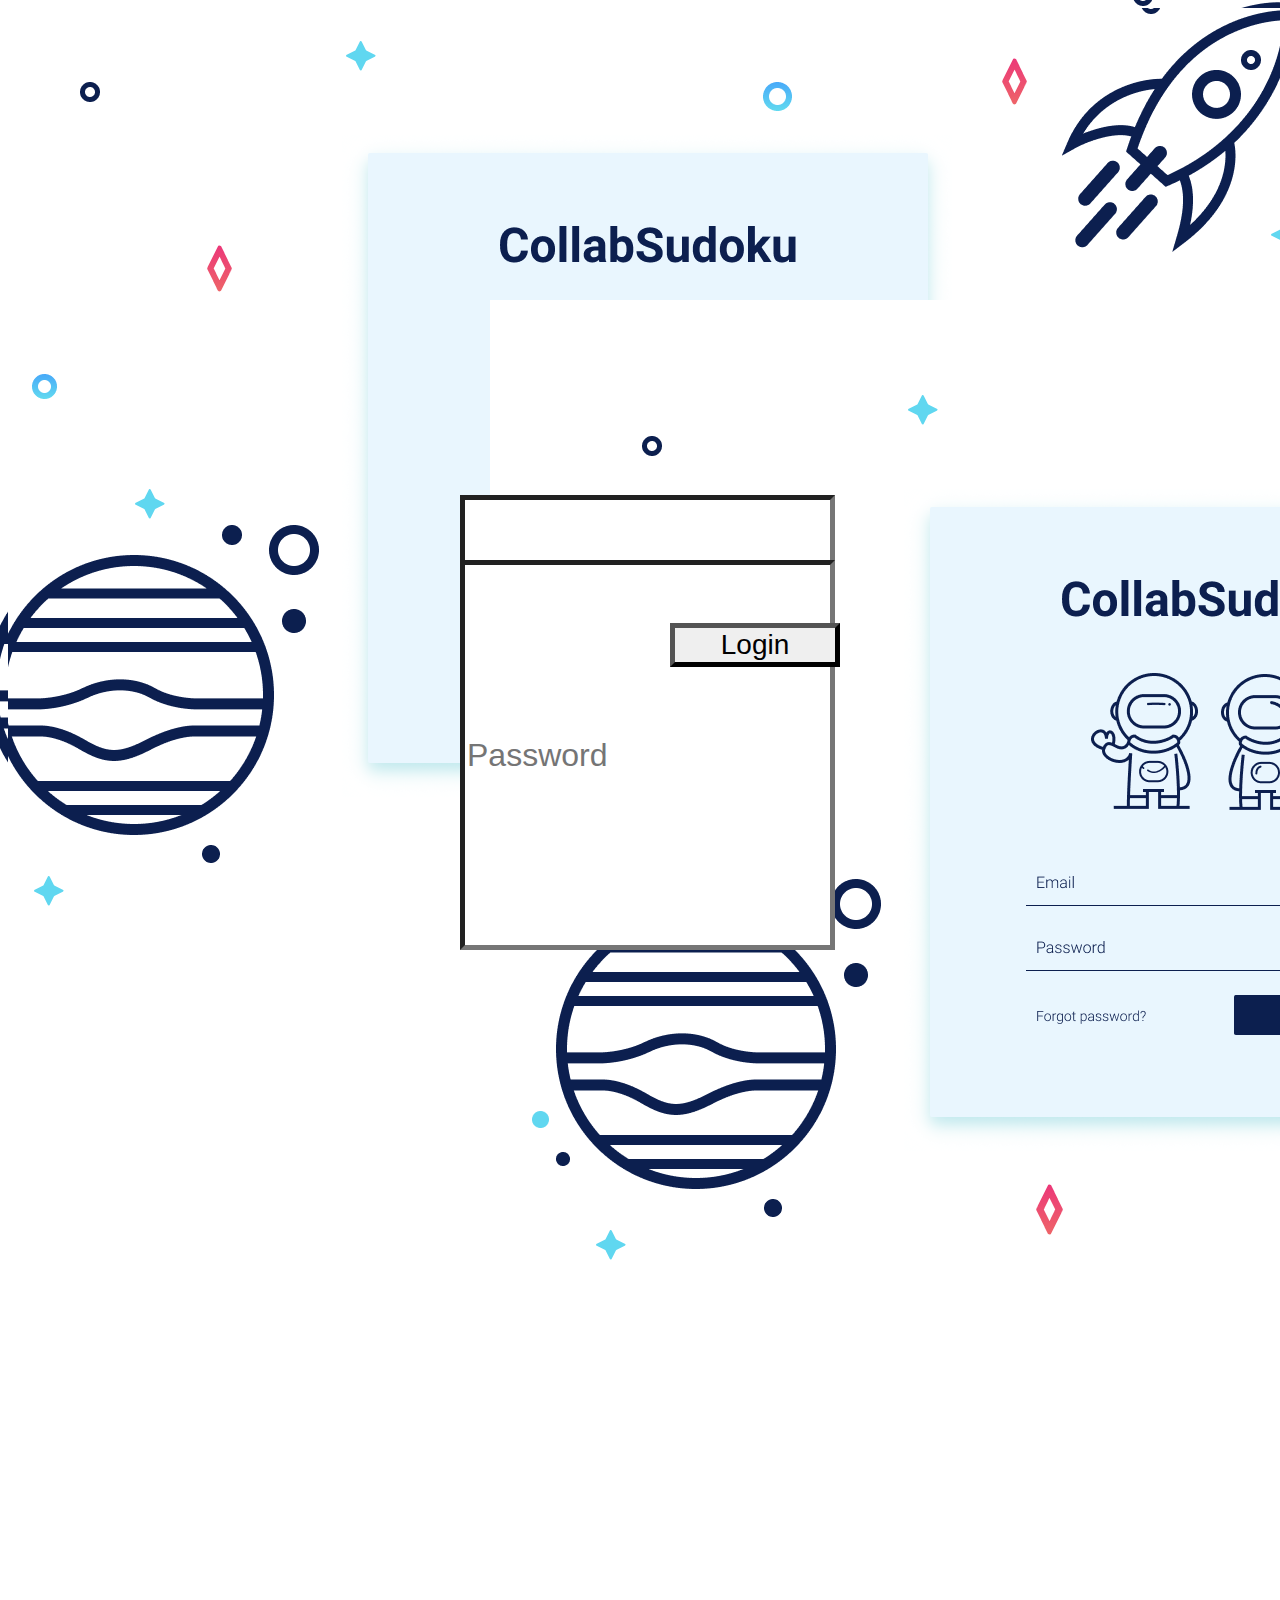
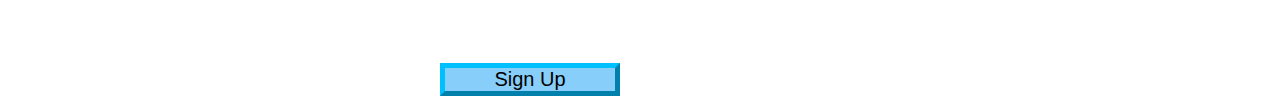
<file: collaborativeSudoku/web/index.html>
<html>
<head><title>My Home Page</title></head>
<link rel="stylesheet" href="login.css" type="text/css">
<body>
<div id="centered">
<img src="images/login_sudoku.png">
    <p><input type="text" name="email" placeholder="E-Mail" id="Email"/></p>
    <p><input type="password" name="pswd" placeholder="Password" id="password"/></p>
    <input type="button" id="SignUpButton" value="Sign Up" onclick="window.location.href='signUp.jsp';"/>
    <input type="submit" id="LoginButton" value="Login" onclick="window.location.href='homepage.html';" />
</form>
</div>
</body>
</html>
</file>
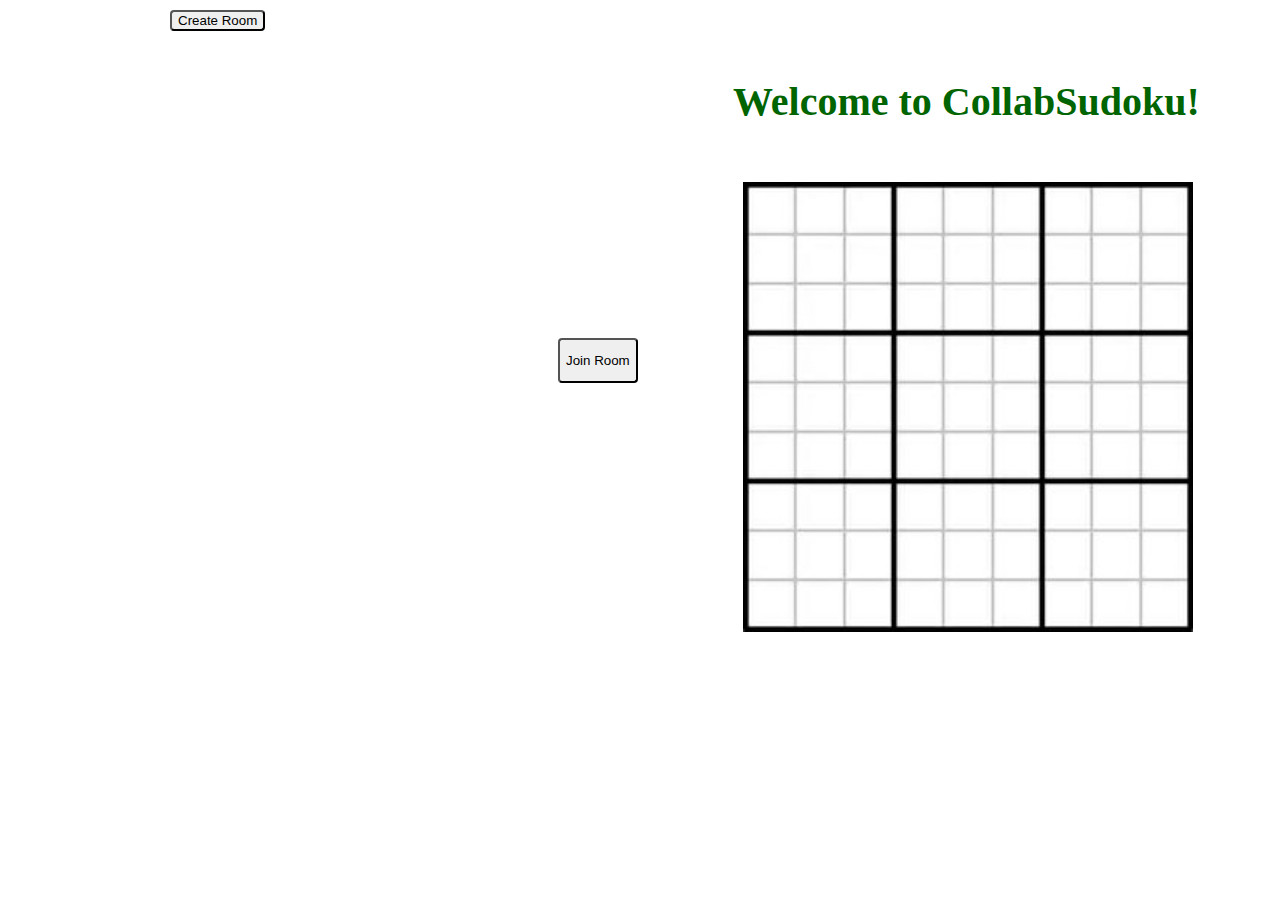
<file: collaborativeSudoku/web/homepage.html>
<html>
<head>
    <link rel="stylesheet" href="homepage.css" type="text/css">
    <h1>Welcome to CollabSudoku!</h1>
    <title>Homepage</title>
</head>
<body>
<img src="images/board.jpg"/>
<form name="CreateRoom" method="post" action="CreateRoomServlet">
    <input type="submit" id="CRButton" value="Create Room">
</form>
<p>
<form name="JoinRoom" method="post" action="JoinRoomServlet">
    <input type="submit" id="JRButton" value="Join Room">
</form>
</p>
<p>
<form name="Statistics" method="post" action="ShowStatisticsServlet">
<p><input type="submit" id="StatsButton" value="Statistics"></p>
</form>
</p>
</body>
</html>
</file>
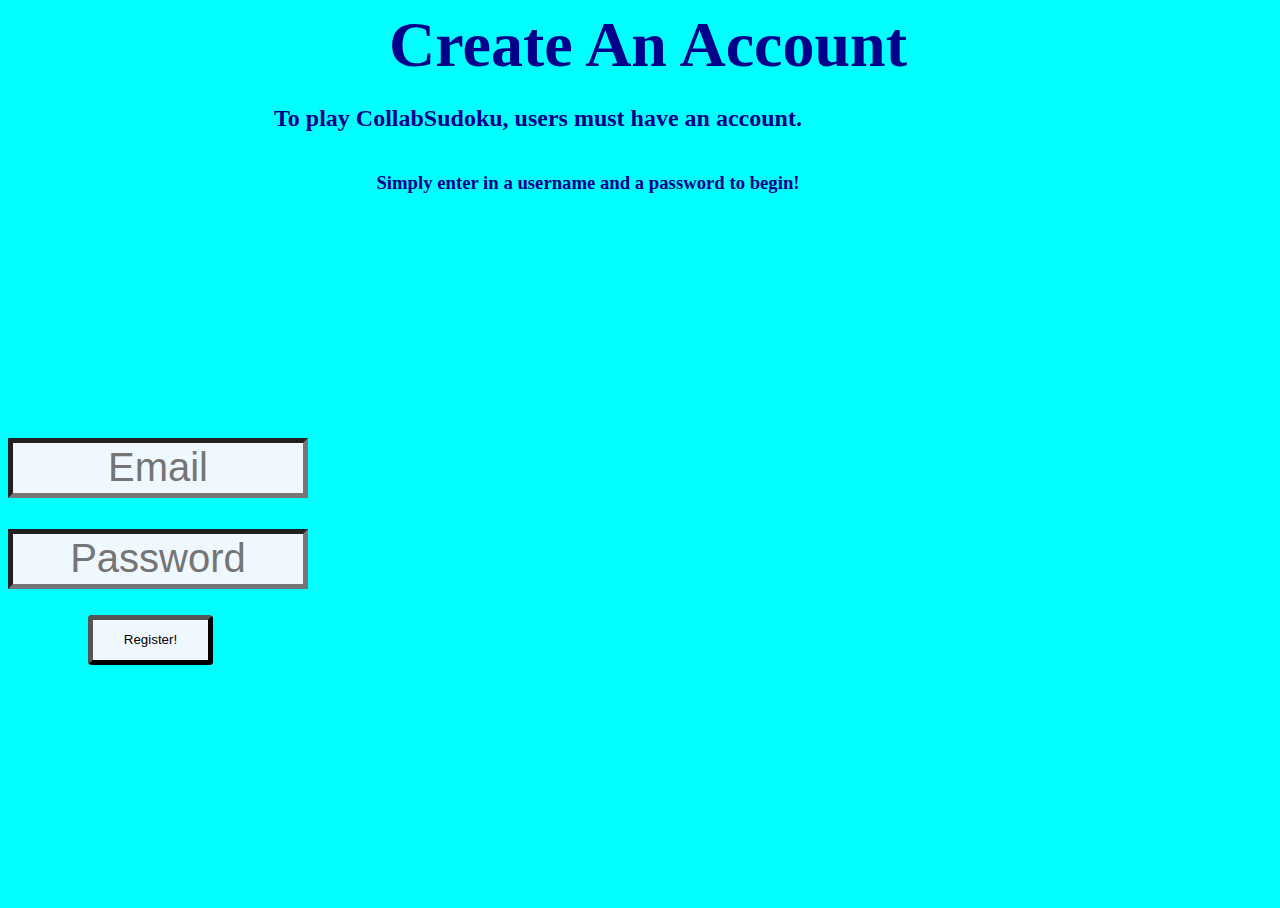
<file: collaborativeSudoku/web/signUp.html>
<html>
<link rel="stylesheet" href="signUp.css" type="text/css">
  <body bgcolor="aqua">
  <div id=centered">
    <form name="signup" method="post" action="SignupServlet">
      <head><h1 >Create An Account</h1>
        <p><h2> To play CollabSudoku, users must have an account. </h2></p>
        <p><h3>Simply enter in a username and a password to begin!</h3></p>
      </head>
        <p></p><input type="text" name="email" placeholder="Email" id="email"/>
        <p></p><input type="password" name="pswd" placeholder="Password" id="password"/>
        <p><input type="submit" id="Register" value="Register!" onclick="window.location.href='index.html';"/></p>
    </form>
  </div>
  </body>
</html>
</file>
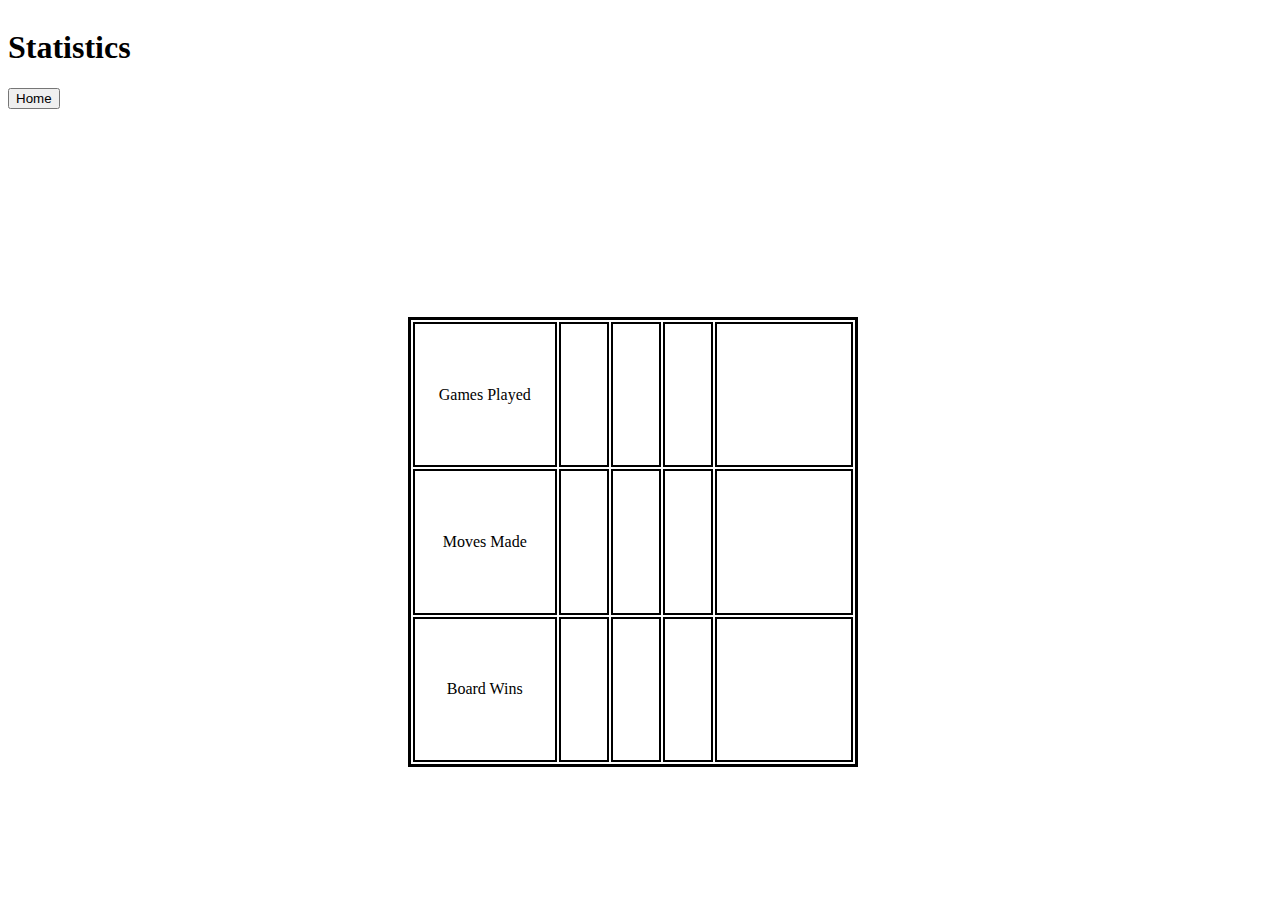
<file: collaborativeSudoku/web/statistics.html>
<!DOCTYPE html>
<html lang="en">
<head>
    <link rel="stylesheet" href="statistics.css" type="text/css">
<h1>Statistics</h1>
</head>
<body>
<input type="button" id="HomeButton" value="Home" onclick="window.location.href='homepage.html';" left="0px" top="0px"/>
<table width="450" height="450">
    <tr>
        <td width="150">Games Played</td>
        <td width="50"></td>
        <td width="50"></td>
        <td width="50"></td>
        <td width="150"></td>
    </tr>
    <tr>
        <td width="150">Moves Made</td>
        <td width="50"></td>
        <td width="50"></td>
        <td width="50"></td>
        <td width="150"></td>
    </tr>
    <tr>
        <td width="150">Board Wins</td>
        <td width="50"></td>
        <td width="50"></td>
        <td width="50"></td>
        <td width="150"></td>
    </tr>
</table>
</body>
</html>
</file>
<file: collaborativeSudoku/web/login.css>
#password
{
    height: 130%;
    width: 125%;
    border-width: thick;
    font-size: 200%;
    position:absolute;
    margin-top: 50%;
    top: 110px;
    left: -30px;

}

#Email
{
    height: 130%;
    width: 125%;
    border-width: thick;
    font-size: 200%;
    position:absolute;
    z-axis: 1px;
    top: 195px;
    left: -30px;
}

#LoginButton
{
    border-width: thick;
    font-size: 175%;
    position:absolute;
    z-axis: 1px;
    top: 323px;
    width: 170px;
    margin: auto;
}

#SignUpButton
{
    position: relative;
    width: 60%;
    height:11%;
    background: lightskyblue;
    padding:0;
    border-color: deepskyblue;
    font-size: 125%;
    border-width: thick;
    top: 323px;
    right: 50px;



}

body, html{
    width: 100%;
    height: 100%;
    background-image: url("images/login_sudoku.png");
    background-repeat: no-repeat;
    background-position: center;
}

#centered{
    width: 300px;
    height: 300px;
    position: absolute;
    margin: auto;
    top: 0;
    bottom: 0;
    left: 0;
    right: 0;
    background-color: transparent;
}

#login{
    display: block;
    margin: auto;
    position: relative;
}
</file>
<file: collaborativeSudoku/web/homepage.css>
body{

    height: 100%;
    width: 100%;
    color: darkblue;
    background-repeat: no-repeat;
    overflow: hidden;
    background-position: center;
}

head{
    text-align: center;
    position: relative;
}

h1 {
    left: 725px;
    top: 70px;
    position: relative;
    font-size: 250%;
    color: darkgreen;
}
img {
    position: relative;
    left: 735px;
    top: 100px;
    z-index: -1;
    height: 450px;
    width: 450px;
}
#centered{
    width: 1000px;
    height: 1000px;
    position: absolute;
    margin: auto;
    top: 0;
    bottom: 0;
    left: 466;
    right: 0;
    background-color: transparent;
}

#CRButton{
    position: absolute;
    left: 170px;
    top: 10px;
    border-radius: 4px;
}

#RoomName{
    positon: relative;
    left: 100px;
    height: 4%;
    border-radius: 4px;

}

#JRButton{
    position: relative;
    top: -210px;
    left: 550px;
    height: 5%;
    border-radius: 4px;
}

#StatsButton{
    position: relative;
    top: -280px;
    left: 1285px;
    height: 5%;
    border-radius: 4px;
}

#CreateRoom
{
    display: block;
    margin: auto;
    position: relative;
    left: 860px;
    top: 170px;
}

#JoinRoom
{
    display: block;
    margin: auto;
    position: relative;
}

#Statistics
{
    display: block;
    margin: auto;
    position: relative;
}
</file>
<file: collaborativeSudoku/web/signUp.css>
#Register {
    padding: 0;
    text-align: center;
    background-color: aliceblue;
    width: 125px;
    height: 50px;
    top: 250px;
    left: 80px;
    position: relative;
    -moz-border-radius: 4px;
    -webkit-border-radius: 4px;
    border-radius: 4px;
    border-width: thick;
}

#Email{
    padding: 0;
    top: 225px;
    text-align: center;
    background-color: aliceblue;
    height: 60px;
    width: 300px;
    font-size: 250%;
    position: relative;
    border-width: thick;
}

#password{
    padding: 0;
    top: 240px;
    text-align: center;
    height: 60px;
    background-color: aliceblue;
    width: 300px;
    position: relative;
    border-width: thick;
    font-size: 250%;
}

h1 {
    top: 110px;
    font-size: 400%;
    text-align: center;
    position: relative
    white-space: nowrap;
    left 200px;
}

h2 {
    right: 110px;
    top: -20px;
    text-align: center;
    position: relative;
    white-space: nowrap;
}

h3 {
    top: 0px;
    right:60px;
    text-align: center;
    position: relative;
    white-space: nowrap;
}

body, html{
    height: 100%;
    width: 100%;
    color: darkblue;
    background-repeat: no-repeat;
    overflow: hidden;
    background-position: center;
}

#centered{
    width: 300px;
    height: 1000px;
    position: absolute;
    margin: auto;
    top: 0;
    bottom: 0;
    left: 0;
    right: 0;
    background-color: transparent;
}

#signup
{
    display: block;
    margin: auto;
    position: relative;
}
</file>
<file: collaborativeSudoku/web/statistics.css>
td {
    border: 2px solid black;
    position: relative;
    text-align: center;
}
tr {
    border: 2px solid black;
    position: relative;
}

table {

    border: 3px solid black;
    position: relative;
    margin: auto;
    top: 208px;
    right: 15px;
}

body, html{
    height: 100%;
    width: 100%;
    background-repeat: no-repeat;
    overflow: hidden;
    background-position: center;
}

#centered{
    width: 300px;
    height: 1000px;
    position: absolute;
    margin: auto;
    top: 0;
    bottom: 0;
    left: 0;
    right: 0;
    background-color: black;
}
</file>
